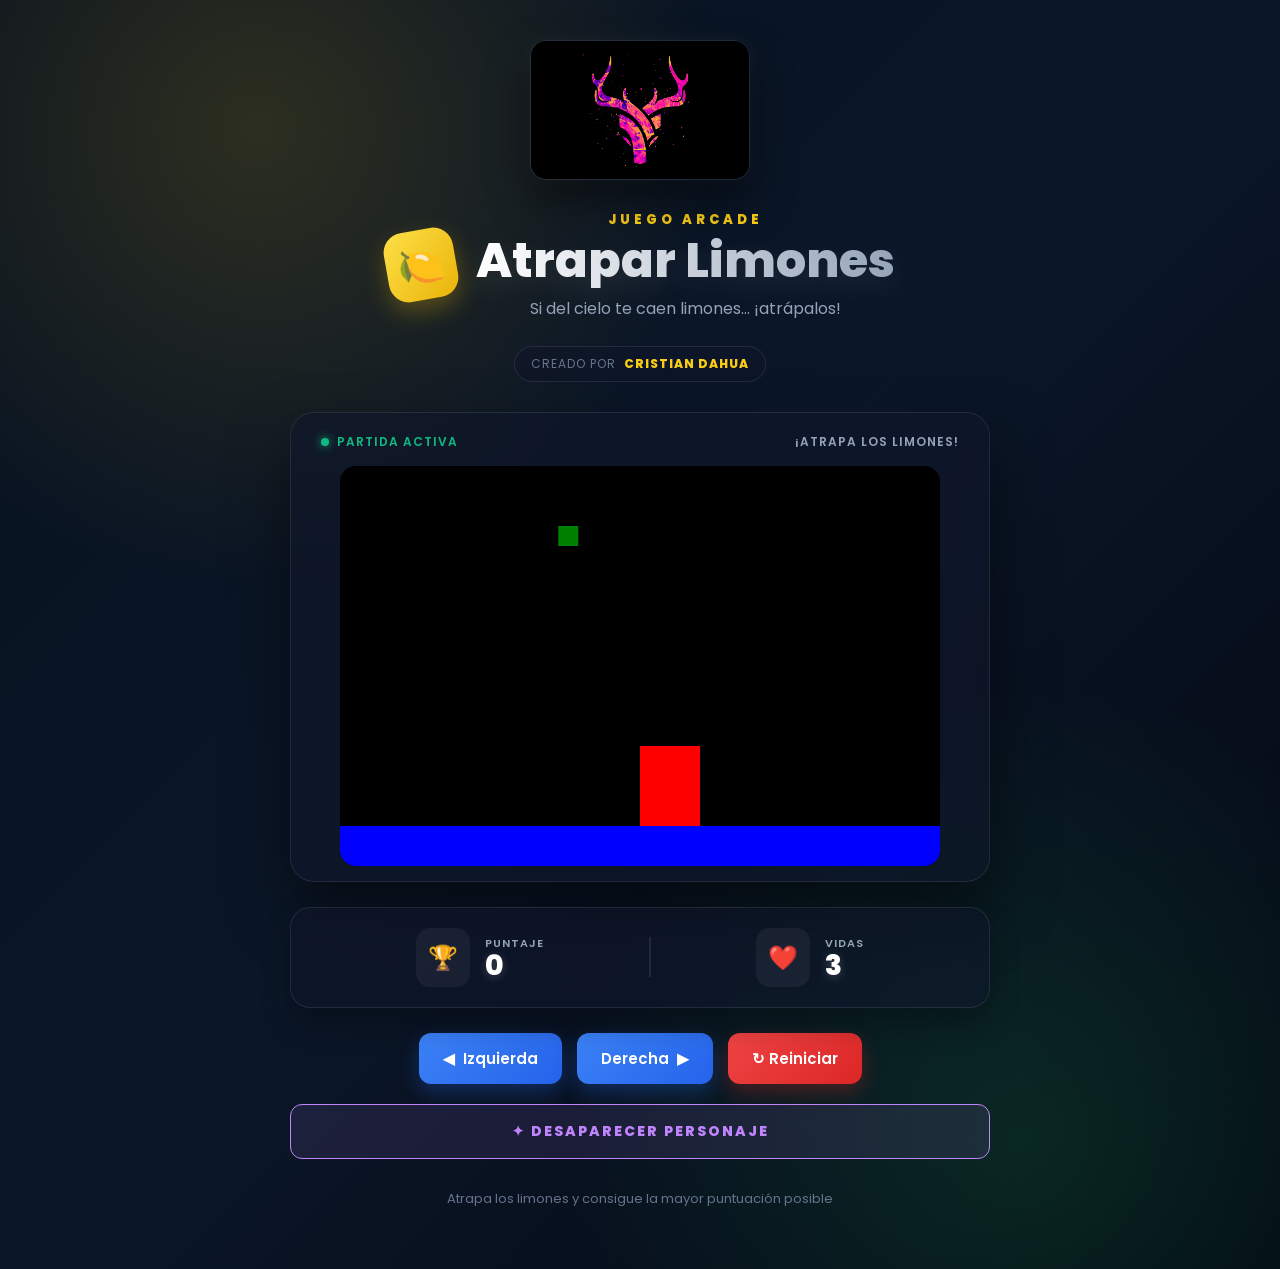
<file: index.html>
<!DOCTYPE html>
<html>
<head>
  <title>Caza Limones</title>
  <!-- Fuente moderna añadida -->
  <link href="https://fonts.googleapis.com/css2?family=Poppins:wght@400;600;800&display=swap" rel="stylesheet">
  <link rel="stylesheet" href="limones.css">
  <script src="utils.js"></script>
</head>
<body onload="iniciar()">
  <div class="contenedor">
    
    <!-- CONTENEDOR PARA LA IMAGEN DEL CIERVO -->
    <div class="contenedor-logo">
      <img src="ciervo.jpg" alt="Logo Ciervo">
    </div>

    <header class="encabezado">
      <div class="insignia">🍋</div>
      <div>
        <p class="etiqueta">JUEGO ARCADE</p>
        <h1>Atrapar Limones</h1>
        <p class="subtitulo">Si del cielo te caen limones... ¡atrápalos!</p>
      </div>
    </header>

    <div class="autor">
      <span>CREADO POR</span>
      <strong>CRISTIAN DAHUA</strong>
    </div>

    <section class="zona-juego">
      <div class="barra-superior">
        <div class="estado"><span class="punto"></span><span>PARTIDA ACTIVA</span></div>
        <div class="objetivo">¡ATRAPA LOS LIMONES!</div>
      </div>
      <!-- Canvas responsivo -->
      <canvas id="areaJuego" width="600" height="400"></canvas>
    </section>

    <!-- PANEL DE PUNTUACIÓN Y VIDAS -->
    <div class="panel">
      <div class="marcador">
        <div class="icono-contenedor"><span class="icono">🏆</span></div>
        <div class="info-marcador"><small>PUNTAJE</small><strong id="txtPuntaje">0</strong></div>
      </div>
      <div class="separador"></div>
      <div class="marcador">
        <div class="icono-contenedor"><span class="icono">❤️</span></div>
        <div class="info-marcador"><small>VIDAS</small><strong id="txtVidas">3</strong></div>
      </div>
    </div>

    <!-- CONTROLES -->
    <div class="botones">
      <button class="btn btn-izquierda" onclick="moverIzquierda()"><span>◀</span> Izquierda</button>
      <button class="btn btn-derecha" onclick="moverDerecha()">Derecha <span>▶</span></button>
      <button class="btn btn-reiniciar" onclick="reiniciar();">↻ Reiniciar</button>
    </div>

    <button class="btn-desaparecer" onclick="desaparecerPersonaje()">✦ DESAPARECER PERSONAJE</button>

    <footer>Atrapa los limones y consigue la mayor puntuación posible</footer>
  </div>

  <script src="limones.js"></script>
</body>
</html>
</file>
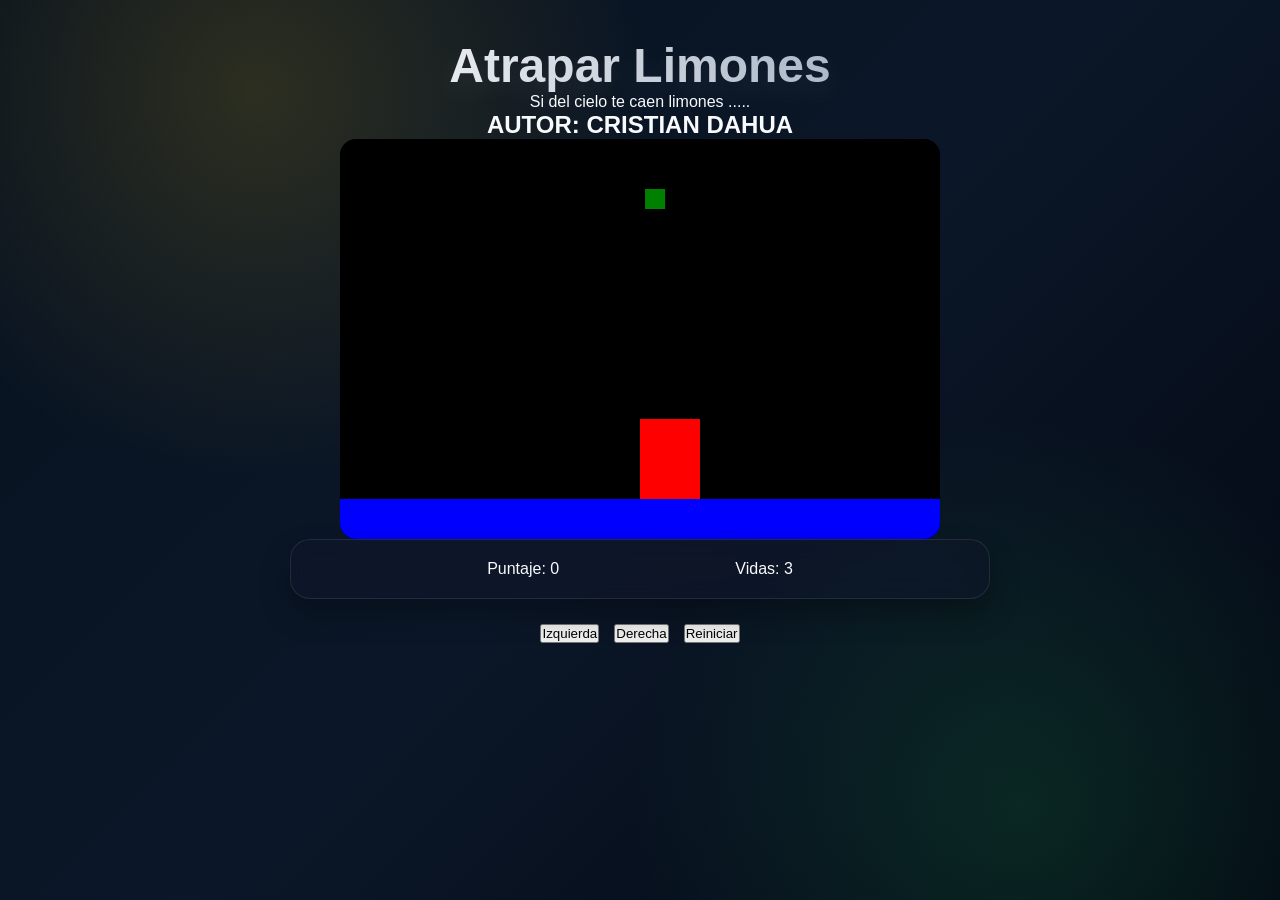
<file: limones.html>
<!DOCTYPE html>
<html>
<head>
  <title>Caza Estrellas</title>
  <link rel="stylesheet" href="limones.css">
  <script src="utils.js"></script>
</head>
<body onload="iniciar()">
  <div class="contenedor">
    <h1>Atrapar Limones</h1>
    <p>Si del cielo te caen limones ..... </p>
    <h2>AUTOR: CRISTIAN DAHUA</h2>
    <canvas id="areaJuego" width="600" height="400"></canvas>
    <div class="panel">
      <p>Puntaje: <span id="txtPuntaje">0</span></p>
      <p>Vidas: <span id="txtVidas">3</span></p>
    </div>
    <div class="botones">
      <button onclick="moverIzquierda()">Izquierda</button>
      <button onclick="moverDerecha()">Derecha</button>
      <button onclick="reiniciar();">Reiniciar</button>
    </div>
  </div>
  
  <script src="limones.js"></script>
</body>
</html>
</file>
<file: limones.css>
* {
  box-sizing: border-box;
  margin: 0;
  padding: 0;
}

:root {
  --primary: #facc15;
  --bg-dark: #07111f;
  --glass-bg: rgba(15, 23, 42, 0.6);
  --glass-border: rgba(148, 163, 184, 0.15);
}

body {
  font-family: 'Poppins', sans-serif;
  background: 
    radial-gradient(circle at 20% 10%, rgba(250, 204, 21, 0.15), transparent 30%),
    radial-gradient(circle at 80% 90%, rgba(34, 197, 94, 0.15), transparent 30%),
    linear-gradient(135deg, var(--bg-dark), #0b1728 50%, #030712);
  color: #f8fafc;
  text-align: center;
  min-height: 100vh;
  padding: 40px 20px;
  display: flex;
  justify-content: center;
}

.contenedor {
  width: 100%;
  max-width: 700px; /* Ancho óptimo para juegos web */
  margin: 0 auto;
  animation: fadeIn 0.8s ease-out;
}

/* ANIMACIÓN DE ENTRADA */
@keyframes fadeIn {
  from { opacity: 0; transform: translateY(20px); }
  to { opacity: 1; transform: translateY(0); }
}

/* --- LOGO CIERVO --- */
.contenedor-logo {
  display: flex;
  justify-content: center;
  margin-bottom: 30px;
  position: relative;
}

.contenedor-logo img {
  width: 220px;
  height: 140px;
  object-fit: cover;
  border-radius: 16px;
  border: 1px solid var(--glass-border);
  box-shadow: 0 20px 40px rgba(0, 0, 0, 0.5), 0 0 20px rgba(255, 255, 255, 0.05);
  transition: transform 0.3s ease;
}

.contenedor-logo img:hover {
  transform: translateY(-5px);
}

/* --- ENCABEZADO --- */
.encabezado {
  display: flex;
  align-items: center;
  justify-content: center;
  gap: 20px;
  margin-bottom: 15px;
}

.insignia {
  width: 70px;
  height: 70px;
  display: grid;
  place-items: center;
  border-radius: 20px;
  background: linear-gradient(135deg, #fde047, #eab308);
  box-shadow: 0 10px 25px rgba(234, 179, 8, 0.3);
  font-size: 38px;
  transform: rotate(-10deg);
  transition: transform 0.3s ease;
}

.insignia:hover {
  transform: rotate(0deg) scale(1.1);
}

.etiqueta {
  color: var(--primary);
  font-size: 13px;
  font-weight: 800;
  letter-spacing: 4px;
  margin-bottom: 5px;
  text-transform: uppercase;
}

h1 {
  font-size: clamp(30px, 6vw, 48px);
  font-weight: 800;
  line-height: 1.1;
  background: linear-gradient(to right, #ffffff, #94a3b8);
  -webkit-background-clip: text;
  -webkit-text-fill-color: transparent;
  text-shadow: 0 10px 30px rgba(255,255,255,0.1);
}

.subtitulo {
  color: #94a3b8;
  font-size: 16px;
  margin-top: 8px;
  font-weight: 400;
}

.autor {
  display: inline-flex;
  gap: 8px;
  margin: 10px auto 30px;
  padding: 8px 16px;
  border: 1px solid var(--glass-border);
  border-radius: 50px;
  background: var(--glass-bg);
  backdrop-filter: blur(10px);
  font-size: 12px;
  letter-spacing: 1px;
}

.autor span { color: #64748b; }
.autor strong { color: var(--primary); font-weight: 800; }

/* --- ZONA DE JUEGO (CANVAS) --- */
.zona-juego {
  padding: 15px;
  border-radius: 24px;
  background: var(--glass-bg);
  backdrop-filter: blur(12px);
  border: 1px solid var(--glass-border);
  box-shadow: 0 30px 60px rgba(0, 0, 0, 0.5);
  margin-bottom: 25px;
}

.barra-superior {
  display: flex;
  justify-content: space-between;
  align-items: center;
  padding: 5px 15px 15px;
}

.estado {
  display: flex;
  align-items: center;
  gap: 8px;
  font-size: 12px;
  font-weight: 600;
  color: #10b981;
  letter-spacing: 1px;
}

.punto {
  width: 8px;
  height: 8px;
  background-color: #10b981;
  border-radius: 50%;
  box-shadow: 0 0 10px #10b981;
  animation: parpadeo 1.5s infinite alternate;
}

@keyframes parpadeo {
  0% { opacity: 0.4; }
  100% { opacity: 1; }
}

.objetivo {
  font-size: 12px;
  color: #94a3b8;
  font-weight: 600;
  letter-spacing: 1px;
}

canvas {
  background-color: #000;
  border-radius: 16px;
  display: block;
  width: 100%;       /* Lo hace responsivo */
  max-width: 600px;  /* Límite máximo del diseño original */
  height: auto;
  margin: 0 auto;
  box-shadow: inset 0 0 20px rgba(0,0,0,0.8);
}

/* --- PANEL DE MARCADORES --- */
.panel {
  display: flex;
  justify-content: space-evenly;
  align-items: center;
  background: var(--glass-bg);
  backdrop-filter: blur(10px);
  border: 1px solid var(--glass-border);
  border-radius: 20px;
  padding: 20px;
  margin-bottom: 25px;
  box-shadow: 0 15px 30px rgba(0,0,0,0.3);
}

.marcador {
  display: flex;
  align-items: center;
  gap: 15px;
  text-align: left;
}

.icono-contenedor {
  background: rgba(255, 255, 255, 0.05);
  padding: 12px;
  border-radius: 14px;
  font-size: 24px;
}

.info-marcador {
  display: flex;
  flex-direction: column;
}

.info-marcador small {
  font-size: 11px;
  color: #94a3b8;
  font-weight: 600;
  letter-spacing: 1px;
}

.info-marcador strong {
  font-size: 28px;
  font-weight: 800;
  color: #fff;
  line-height: 1;
  text-shadow: 0 2px 10px rgba(255,255,255,0.2);
}

.separador {
  width: 2px;
  height: 40px;
  background: var(--glass-border);
}

/* --- BOTONES DE CONTROL --- */
.botones {
  display: flex;
  gap: 15px;
  justify-content: center;
  flex-wrap: wrap;
  margin-bottom: 20px;
}

.btn {
  font-family: 'Poppins', sans-serif;
  font-size: 15px;
  font-weight: 600;
  padding: 14px 24px;
  border: none;
  border-radius: 12px;
  cursor: pointer;
  display: flex;
  align-items: center;
  gap: 8px;
  transition: all 0.2s ease;
  color: white;
}

.btn:active {
  transform: scale(0.95);
}

.btn-izquierda, .btn-derecha {
  background: linear-gradient(135deg, #3b82f6, #2563eb);
  box-shadow: 0 8px 20px rgba(37, 99, 235, 0.3);
}

.btn-izquierda:hover, .btn-derecha:hover {
  background: linear-gradient(135deg, #60a5fa, #3b82f6);
  box-shadow: 0 10px 25px rgba(37, 99, 235, 0.5);
  transform: translateY(-2px);
}

.btn-reiniciar {
  background: linear-gradient(135deg, #ef4444, #dc2626);
  box-shadow: 0 8px 20px rgba(220, 38, 38, 0.3);
}

.btn-reiniciar:hover {
  background: linear-gradient(135deg, #f87171, #ef4444);
  box-shadow: 0 10px 25px rgba(220, 38, 38, 0.5);
  transform: translateY(-2px);
}

/* BOTÓN ESPECIAL */
.btn-desaparecer {
  width: 100%;
  font-family: 'Poppins', sans-serif;
  font-size: 14px;
  font-weight: 800;
  letter-spacing: 2px;
  color: #c084fc;
  background: rgba(192, 132, 252, 0.1);
  border: 1px solid #c084fc;
  border-radius: 12px;
  padding: 16px;
  cursor: pointer;
  transition: all 0.3s ease;
  margin-bottom: 30px;
}

.btn-desaparecer:hover {
  background: #c084fc;
  color: #fff;
  box-shadow: 0 10px 25px rgba(192, 132, 252, 0.4);
  transform: translateY(-2px);
}

.btn-desaparecer:active {
  transform: scale(0.98);
}

/* --- FOOTER --- */
footer {
  font-size: 13px;
  color: #64748b;
  font-weight: 400;
  padding-bottom: 20px;
}

/* --- RESPONSIVIDAD (MÓVILES) --- */
@media (max-width: 500px) {
  .panel {
    flex-direction: column;
    gap: 15px;
  }
  .separador {
    width: 100%;
    height: 1px;
  }
  .botones {
    flex-direction: column;
  }
  .btn {
    width: 100%;
    justify-content: center;
  }
}
</file>
